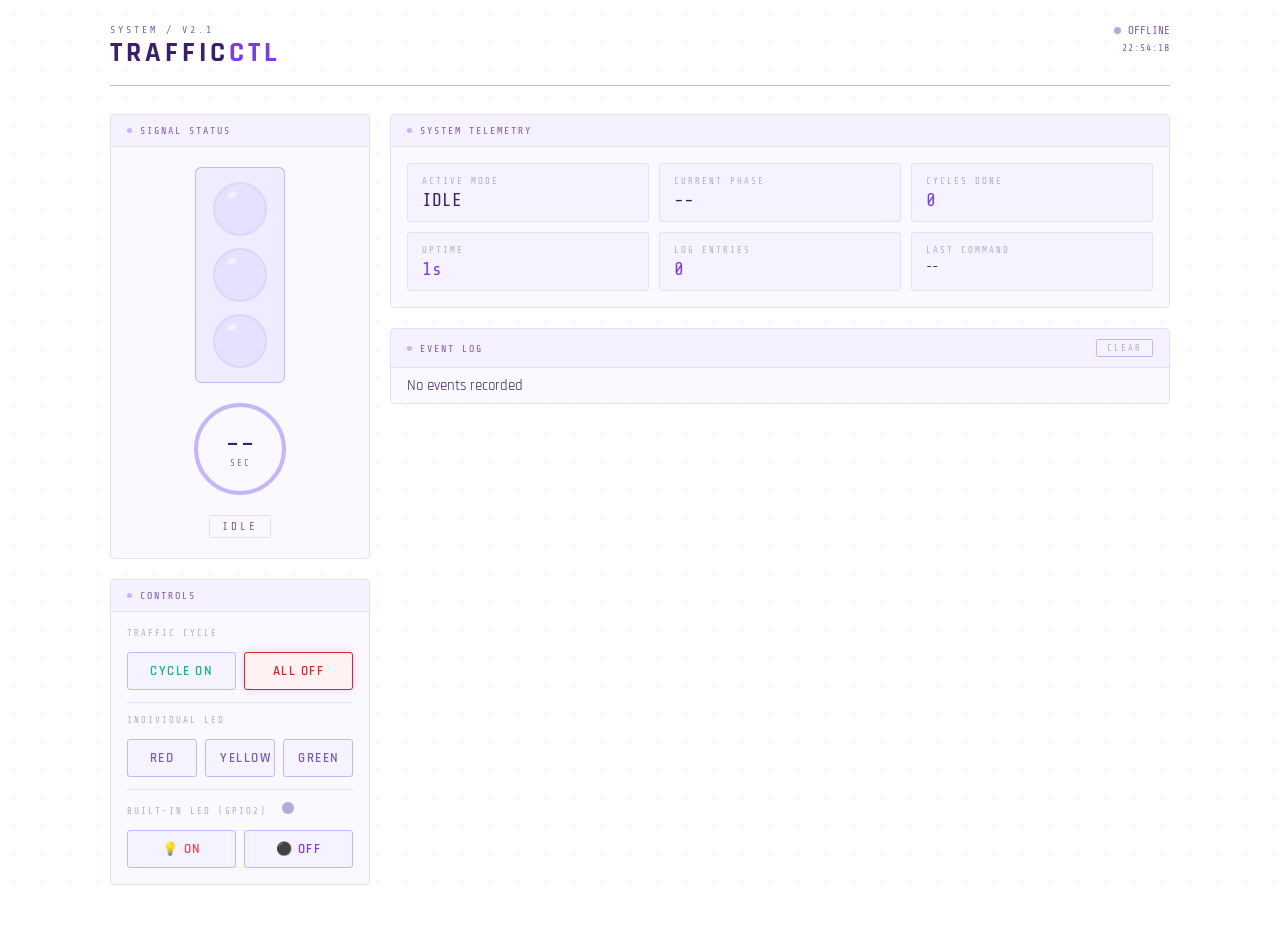
<file: index.html>
<!DOCTYPE html>
<html lang="en">

<head>
    <meta charset="UTF-8" />
    <meta name="viewport" content="width=device-width, initial-scale=1.0" />
    <title>TRAFFICCTL / ESP32 — BUILT-IN LED FIXED</title>
    <link
        href="https://fonts.googleapis.com/css2?family=Share+Tech+Mono&family=Rajdhani:wght@300;400;600;700&display=swap"
        rel="stylesheet" />
    <style>
        *,
        *::before,
        *::after {
            box-sizing: border-box;
            margin: 0;
            padding: 0;
        }

        :root {
            --bg: #ffffff;
            --bg2: #f5f3ff;
            --surface: #faf9ff;
            --border: #e4deff;
            --border2: #c4b5fd;
            --text: #3b1f6e;
            --text-dim: #7c5cb4;
            --text-muted: #b8a8d8;
            --accent: #7c3aed;
            --accent2: #5b21b6;
            --red: #ef4444;
            --red-glow: rgba(239, 68, 68, 0.35);
            --red-dim: #fef2f2;
            --yellow: #f59e0b;
            --yellow-glow: rgba(245, 158, 11, 0.35);
            --yellow-dim: #fffbeb;
            --green: #10b981;
            --green-glow: rgba(16, 185, 129, 0.35);
            --green-dim: #ecfdf5;
            --builtin: #7c3aed;
            --builtin-glow: rgba(124, 58, 237, 0.3);
            --font-mono: 'Share Tech Mono', monospace;
            --font-ui: 'Rajdhani', sans-serif;
        }

        html,
        body {
            height: 100%;
            background: var(--bg);
            color: var(--text);
            font-family: var(--font-ui);
            font-size: 15px;
            overflow-x: hidden;
        }

        body::after {
            content: '';
            position: fixed;
            inset: 0;
            background-image: radial-gradient(circle, rgba(124, 58, 237, 0.08) 1px, transparent 1px);
            background-size: 28px 28px;
            pointer-events: none;
            z-index: 0;
        }

        .wrapper {
            position: relative;
            z-index: 1;
            max-width: 1100px;
            margin: 0 auto;
            padding: 24px 20px 60px;
        }

        header {
            display: flex;
            align-items: flex-start;
            justify-content: space-between;
            border-bottom: 1px solid var(--border2);
            padding-bottom: 18px;
            margin-bottom: 28px;
        }

        .logo-block .sys-label {
            font-family: var(--font-mono);
            font-size: 10px;
            color: var(--text-dim);
            letter-spacing: 3px;
            text-transform: uppercase;
            margin-bottom: 4px;
        }

        .logo-block h1 {
            font-size: 28px;
            font-weight: 700;
            letter-spacing: 4px;
            color: var(--text);
            line-height: 1;
        }

        .logo-block h1 span {
            color: var(--accent);
        }

        .status-bar {
            text-align: right;
            font-family: var(--font-mono);
            font-size: 11px;
        }

        .status-bar .conn {
            display: inline-flex;
            align-items: center;
            gap: 7px;
            color: var(--text-dim);
        }

        .status-bar .dot {
            width: 7px;
            height: 7px;
            border-radius: 50%;
            background: var(--text-muted);
            transition: background .4s, box-shadow .4s;
        }

        .status-bar .dot.live {
            background: var(--accent);
            box-shadow: 0 0 8px var(--builtin-glow);
            animation: pulse 2s infinite;
        }

        .status-bar .time-display {
            color: var(--text-dim);
            margin-top: 5px;
            font-size: 10px;
            letter-spacing: 1px;
        }

        @keyframes pulse {

            0%,
            100% {
                opacity: 1;
            }

            50% {
                opacity: 0.5;
            }
        }

        .main-grid {
            display: grid;
            grid-template-columns: 260px 1fr;
            gap: 20px;
            align-items: start;
        }

        .panel {
            background: var(--surface);
            border: 1px solid var(--border);
            border-radius: 4px;
            overflow: hidden;
        }

        .panel-header {
            display: flex;
            align-items: center;
            gap: 8px;
            padding: 10px 16px;
            border-bottom: 1px solid var(--border);
            background: rgba(124, 58, 237, 0.04);
        }

        .panel-header .ph-label {
            font-family: var(--font-mono);
            font-size: 10px;
            letter-spacing: 2px;
            text-transform: uppercase;
            color: var(--text-dim);
        }

        .panel-header .ph-dot {
            width: 5px;
            height: 5px;
            border-radius: 50%;
            background: var(--border2);
        }

        .panel-body {
            padding: 16px;
        }

        .tl-panel .panel-body {
            display: flex;
            flex-direction: column;
            align-items: center;
            gap: 16px;
            padding: 20px 16px;
        }

        .traffic-light-housing {
            width: 90px;
            background: #f0ecff;
            border: 1px solid var(--border2);
            border-radius: 6px;
            padding: 14px 12px;
            display: flex;
            flex-direction: column;
            align-items: center;
            gap: 12px;
            position: relative;
        }

        .traffic-light-housing::before {
            content: '';
            position: absolute;
            inset: -1px;
            border-radius: 6px;
            border: 1px solid transparent;
            background: linear-gradient(180deg, var(--border2), transparent) border-box;
            -webkit-mask: linear-gradient(#fff 0 0) padding-box, linear-gradient(#fff 0 0);
            -webkit-mask-composite: destination-out;
            mask-composite: exclude;
            pointer-events: none;
        }

        .tl-lens {
            width: 54px;
            height: 54px;
            border-radius: 50%;
            border: 2px solid #ddd4ff;
            background: #e8e0ff;
            position: relative;
            transition: background .4s, box-shadow .6s;
        }

        .tl-lens::after {
            content: '';
            position: absolute;
            top: 8px;
            left: 12px;
            width: 10px;
            height: 6px;
            background: rgba(255, 255, 255, 0.5);
            border-radius: 50%;
            transform: rotate(-30deg);
        }

        .tl-lens.red-active {
            background: var(--red);
            box-shadow: 0 0 24px 6px var(--red-glow), inset 0 0 12px rgba(255, 255, 255, 0.1);
        }

        .tl-lens.yellow-active {
            background: var(--yellow);
            box-shadow: 0 0 24px 6px var(--yellow-glow), inset 0 0 12px rgba(255, 255, 255, 0.1);
        }

        .tl-lens.green-active {
            background: var(--green);
            box-shadow: 0 0 24px 6px var(--green-glow), inset 0 0 12px rgba(255, 255, 255, 0.1);
        }

        .countdown-ring {
            position: relative;
            width: 100px;
            height: 100px;
        }

        .countdown-ring svg {
            transform: rotate(-90deg);
            width: 100%;
            height: 100%;
        }

        .ring-bg {
            fill: none;
            stroke: var(--border2);
            stroke-width: 4;
        }

        .ring-fill {
            fill: none;
            stroke-width: 4;
            stroke-linecap: round;
            transition: stroke-dashoffset .9s linear, stroke .4s;
        }

        .countdown-ring .ring-center {
            position: absolute;
            inset: 0;
            display: flex;
            flex-direction: column;
            align-items: center;
            justify-content: center;
        }

        .countdown-ring .ring-center .cnt-num {
            font-family: var(--font-mono);
            font-size: 28px;
            color: var(--text);
            line-height: 1;
        }

        .countdown-ring .ring-center .cnt-unit {
            font-family: var(--font-mono);
            font-size: 9px;
            color: var(--text-dim);
            letter-spacing: 2px;
        }

        .phase-label {
            font-family: var(--font-mono);
            font-size: 11px;
            letter-spacing: 3px;
            text-transform: uppercase;
            padding: 4px 12px;
            border-radius: 2px;
            color: var(--text-dim);
            border: 1px solid var(--border);
            transition: color .4s, border-color .4s, background .4s;
        }

        .phase-label.red {
            color: var(--red);
            border-color: var(--red);
            background: var(--red-dim);
        }

        .phase-label.yellow {
            color: var(--yellow);
            border-color: var(--yellow);
            background: var(--yellow-dim);
        }

        .phase-label.green {
            color: var(--green);
            border-color: var(--green);
            background: var(--green-dim);
        }

        .btn-group {
            display: flex;
            flex-direction: column;
            gap: 8px;
        }

        .btn-row {
            display: flex;
            gap: 8px;
        }

        .btn {
            flex: 1;
            font-family: var(--font-ui);
            font-size: 13px;
            font-weight: 600;
            letter-spacing: 1.5px;
            text-transform: uppercase;
            padding: 10px 14px;
            border: 1px solid var(--border2);
            border-radius: 3px;
            background: var(--bg2);
            color: var(--text-dim);
            cursor: pointer;
            transition: all .2s;
            position: relative;
            overflow: hidden;
            white-space: nowrap;
        }

        .btn::before {
            content: '';
            position: absolute;
            inset: 0;
            background: currentColor;
            opacity: 0;
            transition: opacity .2s;
        }

        .btn:hover {
            color: var(--text);
            border-color: var(--accent);
            background: #f0ecff;
        }

        .btn.active {
            border-color: currentColor;
            color: var(--text);
            background: #ede9ff;
            box-shadow: 0 0 8px rgba(124, 58, 237, 0.2);
        }

        .btn.traffic-btn {
            color: var(--green);
        }

        .btn.traffic-btn.active {
            color: #059669;
            background: var(--green-dim);
            box-shadow: 0 0 14px rgba(16, 185, 129, 0.2);
        }

        .btn.off-btn {
            color: var(--red);
        }

        .btn.off-btn.active {
            color: #dc2626;
            background: var(--red-dim);
        }

        .btn.red-btn.active {
            background: var(--red-dim);
        }

        .btn.yellow-btn.active {
            background: var(--yellow-dim);
        }

        .btn.green-btn.active {
            background: var(--green-dim);
        }

        .btn.builtin-btn {
            color: var(--accent);
        }

        .btn.builtin-btn.active {
            background: var(--green-dim);
            color: #059669;
            border-color: #059669;
        }

        .btn.builtin-off-btn.active {
            background: var(--red-dim);
            color: #dc2626;
            border-color: #dc2626;
        }

        .divider {
            height: 1px;
            background: var(--border);
            margin: 4px 0;
        }

        .section-label {
            font-family: var(--font-mono);
            font-size: 9px;
            letter-spacing: 2px;
            text-transform: uppercase;
            color: var(--text-muted);
            margin-bottom: 6px;
        }

        .right-col {
            display: flex;
            flex-direction: column;
            gap: 20px;
        }

        .status-grid {
            display: grid;
            grid-template-columns: repeat(3, 1fr);
            gap: 10px;
        }

        .stat-cell {
            background: var(--bg2);
            border: 1px solid var(--border);
            border-radius: 3px;
            padding: 12px 14px;
        }

        .stat-cell .sc-label {
            font-family: var(--font-mono);
            font-size: 9px;
            letter-spacing: 2px;
            text-transform: uppercase;
            color: var(--text-muted);
            margin-bottom: 5px;
        }

        .stat-cell .sc-value {
            font-family: var(--font-mono);
            font-size: 18px;
            color: var(--text);
            line-height: 1;
        }

        .stat-cell .sc-value.green {
            color: var(--green);
        }

        .stat-cell .sc-value.yellow {
            color: var(--yellow);
        }

        .stat-cell .sc-value.red {
            color: var(--red);
        }

        .stat-cell .sc-value.accent {
            color: var(--accent);
        }

        .log-panel {
            flex: 1;
        }

        .log-list {
            list-style: none;
            max-height: 340px;
            overflow-y: auto;
            scrollbar-width: thin;
            scrollbar-color: var(--border2) transparent;
            display: flex;
            flex-direction: column;
            gap: 0;
        }

        .log-list::-webkit-scrollbar {
            width: 4px;
        }

        .log-list::-webkit-scrollbar-track {
            background: transparent;
        }

        .log-list::-webkit-scrollbar-thumb {
            background: var(--border2);
            border-radius: 2px;
        }

        .log-item {
            display: flex;
            align-items: baseline;
            gap: 12px;
            padding: 8px 0;
            border-bottom: 1px solid rgba(17, 34, 51, 0.6);
            animation: fadeIn .35s ease;
        }

        @keyframes fadeIn {
            from {
                opacity: 0;
                transform: translateY(-4px);
            }

            to {
                opacity: 1;
                transform: none;
            }
        }

        .log-item .li-time {
            font-family: var(--font-mono);
            font-size: 10px;
            color: var(--text-muted);
            white-space: nowrap;
            min-width: 90px;
        }

        .log-item .li-dot {
            width: 4px;
            height: 4px;
            border-radius: 50%;
            flex-shrink: 0;
            margin-top: 4px;
        }

        .log-item .li-msg {
            font-size: 13px;
            color: var(--text-dim);
            line-height: 1.4;
        }

        .log-item.ev-green .li-dot {
            background: var(--green);
        }

        .log-item.ev-yellow .li-dot {
            background: var(--yellow);
        }

        .log-item.ev-red .li-dot {
            background: var(--red);
        }

        .log-item.ev-blue .li-dot {
            background: var(--accent);
        }

        .log-item.ev-off .li-dot {
            background: var(--text-muted);
        }

        .log-item.ev-green .li-msg {
            color: #059669;
        }

        .log-item.ev-yellow .li-msg {
            color: #d97706;
        }

        .log-item.ev-red .li-msg {
            color: #dc2626;
        }

        .log-item.ev-blue .li-msg {
            color: var(--accent);
        }

        .toast-area {
            position: fixed;
            bottom: 24px;
            right: 24px;
            z-index: 100;
            display: flex;
            flex-direction: column;
            gap: 8px;
            pointer-events: none;
        }

        .toast {
            font-family: var(--font-mono);
            font-size: 11px;
            letter-spacing: 1px;
            padding: 8px 16px;
            background: #fff;
            border: 1px solid var(--border2);
            border-left: 3px solid var(--accent);
            color: var(--text);
            border-radius: 2px;
            box-shadow: 0 4px 20px rgba(124, 58, 237, 0.15);
            animation: toastIn .3s ease, toastOut .3s ease 2.7s forwards;
            pointer-events: auto;
        }

        @keyframes toastIn {
            from {
                opacity: 0;
                transform: translateX(20px);
            }

            to {
                opacity: 1;
                transform: none;
            }
        }

        @keyframes toastOut {
            from {
                opacity: 1;
            }

            to {
                opacity: 0;
            }
        }

        .builtin-indicator {
            display: inline-block;
            width: 12px;
            height: 12px;
            border-radius: 50%;
            margin-left: 8px;
            background: var(--text-muted);
            transition: all 0.3s;
        }

        .builtin-indicator.on {
            background: var(--accent);
            box-shadow: 0 0 8px var(--accent);
        }

        @media (max-width: 700px) {
            .main-grid {
                grid-template-columns: 1fr;
            }

            .status-grid {
                grid-template-columns: 1fr 1fr;
            }
        }
    </style>
</head>

<body>
    <div class="wrapper">
        <header>
            <div class="logo-block">
                <div class="sys-label">System / v2.1</div>
                <h1>TRAFFIC<span>CTL</span></h1>
            </div>
            <div class="status-bar">
                <div class="conn"><span class="dot" id="conn-dot"></span><span id="conn-label">CONNECTING</span></div>
                <div class="time-display" id="clock">--:--:--</div>
            </div>
        </header>
        <div class="main-grid">
            <div style="display:flex;flex-direction:column;gap:20px;">
                <div class="panel tl-panel">
                    <div class="panel-header">
                        <div class="ph-dot"></div>
                        <div class="ph-label">Signal Status</div>
                    </div>
                    <div class="panel-body">
                        <div class="traffic-light-housing">
                            <div class="tl-lens" id="lens-red"></div>
                            <div class="tl-lens" id="lens-yellow"></div>
                            <div class="tl-lens" id="lens-green"></div>
                        </div>
                        <div class="countdown-ring"><svg viewBox="0 0 100 100">
                                <circle class="ring-bg" cx="50" cy="50" r="44" />
                                <circle class="ring-fill" id="ring-fill" cx="50" cy="50" r="44"
                                    stroke-dasharray="276.46" stroke-dashoffset="276.46" stroke="var(--text-dim)" />
                            </svg>
                            <div class="ring-center">
                                <div class="cnt-num" id="cnt-num">--</div>
                                <div class="cnt-unit">SEC</div>
                            </div>
                        </div>
                        <div class="phase-label" id="phase-label">IDLE</div>
                    </div>
                </div>
                <div class="panel">
                    <div class="panel-header">
                        <div class="ph-dot"></div>
                        <div class="ph-label">Controls</div>
                    </div>
                    <div class="panel-body">
                        <div class="btn-group">
                            <div class="section-label">Traffic Cycle</div>
                            <div class="btn-row"><button class="btn traffic-btn" id="btn-traffic-on">CYCLE
                                    ON</button><button class="btn off-btn" id="btn-traffic-off">ALL OFF</button></div>
                            <div class="divider"></div>
                            <div class="section-label">Individual LED</div>
                            <div class="btn-row"><button class="btn red-btn" id="btn-red">RED</button><button
                                    class="btn yellow-btn" id="btn-yellow">YELLOW</button><button class="btn green-btn"
                                    id="btn-green">GREEN</button></div>
                            <div class="divider"></div>
                            <div class="section-label">Built-in LED (GPIO2) <span id="builtin-status"
                                    class="builtin-indicator"></span></div>
                            <div class="btn-row"><button class="btn off-btn builtin-off-btn" id="btn-builtin-off">💡
                                    ON</button><button class="btn builtin-btn" id="btn-builtin-on">
                                    ⚫ OFF</button>
                            </div>
                        </div>
                    </div>
                </div>
            </div>
            <div class="right-col">
                <div class="panel">
                    <div class="panel-header">
                        <div class="ph-dot"></div>
                        <div class="ph-label">System Telemetry</div>
                    </div>
                    <div class="panel-body">
                        <div class="status-grid">
                            <div class="stat-cell">
                                <div class="sc-label">Active Mode</div>
                                <div class="sc-value" id="stat-mode">IDLE</div>
                            </div>
                            <div class="stat-cell">
                                <div class="sc-label">Current Phase</div>
                                <div class="sc-value" id="stat-phase">--</div>
                            </div>
                            <div class="stat-cell">
                                <div class="sc-label">Cycles Done</div>
                                <div class="sc-value accent" id="stat-cycles">0</div>
                            </div>
                            <div class="stat-cell">
                                <div class="sc-label">Uptime</div>
                                <div class="sc-value accent" id="stat-uptime">0s</div>
                            </div>
                            <div class="stat-cell">
                                <div class="sc-label">Log Entries</div>
                                <div class="sc-value accent" id="stat-entries">0</div>
                            </div>
                            <div class="stat-cell">
                                <div class="sc-label">Last Command</div>
                                <div class="sc-value" id="stat-lastcmd" style="font-size:12px;">--</div>
                            </div>
                        </div>
                    </div>
                </div>
                <div class="panel log-panel">
                    <div class="panel-header" style="justify-content:space-between;">
                        <div style="display:flex;align-items:center;gap:8px;">
                            <div class="ph-dot"></div>
                            <div class="ph-label">Event Log</div>
                        </div><button id="clearLogBtn"
                            style="font-family:var(--font-mono);font-size:9px;letter-spacing:2px;background:var(--bg2);border:1px solid var(--border2);color:var(--text-muted);padding:3px 10px;cursor:pointer;border-radius:2px;">CLEAR</button>
                    </div>
                    <div class="panel-body" style="padding:8px 16px;">
                        <ul class="log-list" id="log-list">
                            <div class="log-empty" id="log-empty">No events recorded</div>
                        </ul>
                    </div>
                </div>
            </div>
        </div>
    </div>
    <div class="toast-area" id="toast-area"></div>

    <script>
        // ======================= BUILT-IN LED FIXED =========================
        const SUPABASE_URL = 'https://smjagmrdwkjdstipxfvd.supabase.co';
        const SUPABASE_KEY = 'eyJhbGciOiJIUzI1NiIsInR5cCI6IkpXVCJ9.eyJpc3MiOiJzdXBhYmFzZSIsInJlZiI6InNtamFnbXJkd2tqZHN0aXB4ZnZkIiwicm9sZSI6ImFub24iLCJpYXQiOjE3NzQ1OTM4NzcsImV4cCI6MjA5MDE2OTg3N30.77N8ecwRidtqJ4kw0q9BrGzltpoOKJl5wnxKsNgY-fU';
        const HEADERS = { 'Content-Type': 'application/json', 'apikey': SUPABASE_KEY, 'Authorization': 'Bearer ' + SUPABASE_KEY, 'Prefer': 'return=minimal' };

        // DOM elements
        const lens = { red: document.getElementById('lens-red'), yellow: document.getElementById('lens-yellow'), green: document.getElementById('lens-green') };
        const ringFill = document.getElementById('ring-fill');
        const cntNum = document.getElementById('cnt-num');
        const phaseLabelEl = document.getElementById('phase-label');
        const statMode = document.getElementById('stat-mode'), statPhase = document.getElementById('stat-phase'), statCycles = document.getElementById('stat-cycles');
        const statEntries = document.getElementById('stat-entries'), statLastCmd = document.getElementById('stat-lastcmd');
        const logList = document.getElementById('log-list');
        const builtinStatus = document.getElementById('builtin-status');

        let activeMode = 'idle';
        let currentPhaseUI = 'none';
        let countdownTimer = null;
        let cycleTimer = null;
        let cyclesDone = 0;
        let logEntries = [];
        let startTime = Date.now();
        let localCountdownValue = 0;
        let localMaxCountdown = 60;
        let builtinLEDState = false; // false = OFF, true = ON

        const PHASE_DUR = { green: 60, yellow: 10, red: 60 };
        const PHASE_SEQ = ['green', 'yellow', 'red'];
        const ACTIVE_BTN_IDS = ['btn-traffic-on', 'btn-traffic-off', 'btn-red', 'btn-yellow', 'btn-green', 'btn-builtin-on', 'btn-builtin-off'];

        function toast(msg) { const t = document.createElement('div'); t.className = 'toast'; t.textContent = msg; document.getElementById('toast-area').appendChild(t); setTimeout(() => t.remove(), 3200); }
        function fmt(d) { return d.toLocaleTimeString('en-US', { hour12: false, hour: '2-digit', minute: '2-digit', second: '2-digit' }); }
        function setConnected(ok) { document.getElementById('conn-dot').classList.toggle('live', ok); document.getElementById('conn-label').textContent = ok ? 'SUPABASE LIVE' : 'OFFLINE'; }
        setInterval(() => document.getElementById('clock').textContent = fmt(new Date()), 1000);
        setInterval(() => { const s = Math.floor((Date.now() - startTime) / 1000); const h = Math.floor(s / 3600), m = Math.floor((s % 3600) / 60), sec = s % 60; document.getElementById('stat-uptime').textContent = h ? `${h}h ${m}m` : m ? `${m}m ${sec}s` : `${sec}s`; }, 1000);

        function updateBuiltinIndicator() {
            if (builtinLEDState) {
                builtinStatus.classList.add('on');
                builtinStatus.style.background = 'var(--accent)';
            } else {
                builtinStatus.classList.remove('on');
                builtinStatus.style.background = 'var(--text-muted)';
            }
        }

        function setActiveBtn(id) {
            ACTIVE_BTN_IDS.forEach(bid => {
                const el = document.getElementById(bid);
                if (el) {
                    el.classList.remove('active');
                    // Remove specific classes for built-in buttons
                    if (bid === 'btn-builtin-on') el.classList.remove('builtin-btn-active');
                    if (bid === 'btn-builtin-off') el.classList.remove('builtin-off-btn-active');
                }
            });
            if (id) {
                const el = document.getElementById(id);
                if (el) {
                    el.classList.add('active');
                    // Add specific styling for built-in buttons
                    if (id === 'btn-builtin-on') el.classList.add('builtin-btn-active');
                    if (id === 'btn-builtin-off') el.classList.add('builtin-off-btn-active');
                }
            }
        }

        function setLens(phase) { ['red', 'yellow', 'green'].forEach(c => { lens[c].className = 'tl-lens' + (phase === c ? ` ${c}-active` : ''); }); }
        function setPhaseLabel(phase) { const map = { green: 'GO', yellow: 'READY', red: 'STOP', none: 'IDLE', idle: 'IDLE', builtin: 'BUILT-IN', manual: 'MANUAL' }; phaseLabelEl.textContent = (map[phase] || phase).toUpperCase(); phaseLabelEl.className = 'phase-label ' + (phase === 'green' ? 'green' : phase === 'yellow' ? 'yellow' : phase === 'red' ? 'red' : ''); }
        function updateRing(sec, max, phase) { const circumference = 276.46; const offset = circumference - (sec / max) * circumference; ringFill.style.strokeDashoffset = Math.max(0, Math.min(circumference, offset)); const colorMap = { green: 'var(--green)', yellow: 'var(--yellow)', red: 'var(--red)' }; ringFill.style.stroke = colorMap[phase] || 'var(--text-dim)'; cntNum.textContent = (sec > 0 && sec <= 999) ? sec : '--'; }
        function updateStatsUI() { statPhase.textContent = (currentPhaseUI === 'none' ? '--' : currentPhaseUI.toUpperCase()); statPhase.className = 'sc-value ' + (currentPhaseUI === 'green' ? 'green' : currentPhaseUI === 'yellow' ? 'yellow' : currentPhaseUI === 'red' ? 'red' : ''); statEntries.textContent = logEntries.length; statCycles.textContent = cyclesDone; }
        function setModeDisplay(mode) { const map = { idle: 'IDLE', traffic: 'CYCLE', red_only: 'RED (MANUAL)', yellow_only: 'YELLOW (MANUAL)', green_only: 'GREEN (MANUAL)', builtin_only: 'BUILT-IN' }; statMode.textContent = map[mode] || mode.toUpperCase(); }

        function addLogUI(event, timestamp) { const time = timestamp ? new Date(timestamp) : new Date(); logEntries.unshift({ event, time }); const emptyDiv = document.getElementById('log-empty'); if (emptyDiv) emptyDiv.remove(); const li = document.createElement('li'); let cls = 'ev-off'; if (event.toLowerCase().includes('green')) cls = 'ev-green'; else if (event.toLowerCase().includes('yellow')) cls = 'ev-yellow'; else if (event.toLowerCase().includes('red')) cls = 'ev-red'; else if (event.toLowerCase().includes('built')) cls = 'ev-blue'; li.className = `log-item ${cls}`; li.innerHTML = `<span class="li-time">${fmt(time)}</span><span class="li-dot"></span><span class="li-msg">${event}</span>`; logList.insertBefore(li, logList.firstChild); while (logList.children.length > 80) logList.removeChild(logList.lastChild); statEntries.textContent = logEntries.length; }
        function clearLogs() { logEntries = []; logList.innerHTML = '<div class="log-empty" id="log-empty">No events recorded</div>'; statEntries.textContent = '0'; toast('Logs cleared locally'); }

        function stopCountdownAndCycle() { if (countdownTimer) { clearInterval(countdownTimer); countdownTimer = null; } if (cycleTimer) { clearTimeout(cycleTimer); cycleTimer = null; } }
        function startLocalCountdown(phase, secondsLeft) { stopCountdownAndCycle(); currentPhaseUI = phase; localCountdownValue = secondsLeft; localMaxCountdown = PHASE_DUR[phase] || 60; setLens(phase); setPhaseLabel(phase); updateRing(localCountdownValue, localMaxCountdown, phase); updateStatsUI(); countdownTimer = setInterval(() => { if (localCountdownValue > 0) { localCountdownValue--; updateRing(localCountdownValue, localMaxCountdown, currentPhaseUI); } else { if (countdownTimer) clearInterval(countdownTimer); countdownTimer = null; } }, 1000); }

        function applyLocalStateFromAction(action) {
            stopCountdownAndCycle();
            setActiveBtn(null);
            if (action === 'traffic_on') {
                activeMode = 'traffic';
                setModeDisplay('traffic');
                setActiveBtn('btn-traffic-on');
                startTrafficCycleUI();
            } else if (action === 'all_off') {
                activeMode = 'idle';
                setModeDisplay('idle');
                setActiveBtn('btn-traffic-off');
                cyclesDone = 0;
                statCycles.textContent = 0;
                currentPhaseUI = 'none';
                setLens('none');
                setPhaseLabel('none');
                updateRing(0, 60, 'none');
                updateStatsUI();
            } else if (action === 'red_on') {
                activeMode = 'red_only';
                setModeDisplay('red_only');
                setActiveBtn('btn-red');
                setLens('red');
                setPhaseLabel('red');
                currentPhaseUI = 'red';
                updateRing(0, 60, 'red');
                updateStatsUI();
            } else if (action === 'yellow_on') {
                activeMode = 'yellow_only';
                setModeDisplay('yellow_only');
                setActiveBtn('btn-yellow');
                setLens('yellow');
                setPhaseLabel('yellow');
                currentPhaseUI = 'yellow';
                updateRing(0, 60, 'yellow');
                updateStatsUI();
            } else if (action === 'green_on') {
                activeMode = 'green_only';
                setModeDisplay('green_only');
                setActiveBtn('btn-green');
                setLens('green');
                setPhaseLabel('green');
                currentPhaseUI = 'green';
                updateRing(0, 60, 'green');
                updateStatsUI();
            } else if (action === 'builtin_on') {
                activeMode = 'builtin_only';
                setModeDisplay('builtin_only');
                setActiveBtn('btn-builtin-on');
                builtinLEDState = true;
                updateBuiltinIndicator();
                setPhaseLabel('builtin');
                // Don't show toast here - it's handled by the command response
            } else if (action === 'builtin_off') {
                setActiveBtn('btn-builtin-off');
                builtinLEDState = false;
                updateBuiltinIndicator();
                if (activeMode === 'builtin_only') {
                    activeMode = 'idle';
                    setModeDisplay('idle');
                }
                setPhaseLabel('none');
                // Don't show toast here - it's handled by the command response
            }
        }

        function startTrafficCycleUI() { let idx = 0; function nextPhase() { if (activeMode !== 'traffic') return; const ph = PHASE_SEQ[idx]; startLocalCountdown(ph, PHASE_DUR[ph]); idx = (idx + 1) % PHASE_SEQ.length; if (idx === 0) { cyclesDone++; statCycles.textContent = cyclesDone; } cycleTimer = setTimeout(nextPhase, PHASE_DUR[ph] * 1000); } nextPhase(); }

        async function sendCommand(action) {
            try {
                const res = await fetch(`${SUPABASE_URL}/rest/v1/traffic_control`, {
                    method: 'POST',
                    headers: HEADERS,
                    body: JSON.stringify({ action, active: true })
                });
                if (!res.ok) throw new Error(await res.text());
                statLastCmd.textContent = action.toUpperCase();
                toast(`CMD → ${action.toUpperCase()}`);
                setConnected(true);
            } catch (e) {
                console.error(e);
                toast(`ERROR: ${e.message}`);
                setConnected(false);
            }
        }

        async function pollLogsAndState() {
            try {
                const logsRes = await fetch(`${SUPABASE_URL}/rest/v1/traffic_logs?order=created_at.desc&limit=50`,
                    { headers: { 'apikey': SUPABASE_KEY, 'Authorization': 'Bearer ' + SUPABASE_KEY } });
                if (!logsRes.ok) throw new Error();
                const rows = await logsRes.json();
                setConnected(true);
                const ul = logList;
                const existingEvents = new Set();
                Array.from(ul.querySelectorAll('.log-item .li-msg')).forEach(el => existingEvents.add(el.innerText));
                rows.reverse().forEach(r => {
                    const ev = r.event;
                    if (!existingEvents.has(ev) && ev) {
                        addLogUI(ev, r.created_at);
                        existingEvents.add(ev);
                        // Update built-in LED state based on logs
                        if (ev.includes('Built-in ON')) {
                            builtinLEDState = true;
                            updateBuiltinIndicator();
                            if (activeMode !== 'builtin_only') {
                                activeMode = 'builtin_only';
                                setModeDisplay('builtin_only');
                            }
                            setActiveBtn('btn-builtin-on');
                        } else if (ev.includes('Built-in OFF')) {
                            builtinLEDState = false;
                            updateBuiltinIndicator();
                            if (activeMode === 'builtin_only') {
                                activeMode = 'idle';
                                setModeDisplay('idle');
                            }
                            setActiveBtn('btn-builtin-off');
                        }
                    }
                });
                if (rows.length === 0 && ul.children.length === 0) ul.innerHTML = '<div class="log-empty" id="log-empty">No events recorded</div>';
            } catch (e) {
                setConnected(false);
            }
        }

        async function syncHeartbeat() {
            try {
                const cmdRes = await fetch(`${SUPABASE_URL}/rest/v1/traffic_control?order=created_at.desc&limit=1`,
                    { headers: { 'apikey': SUPABASE_KEY, 'Authorization': 'Bearer ' + SUPABASE_KEY } });
                if (cmdRes.ok) {
                    const cmds = await cmdRes.json();
                    if (cmds.length && cmds[0].active === true) {
                        const lastAction = cmds[0].action;
                        if (lastAction) {
                            applyLocalStateFromAction(lastAction);
                        }
                    }
                }
            } catch (e) { }
        }

        // Attach event listeners
        document.getElementById('btn-traffic-on').addEventListener('click', () => sendCommand('traffic_on'));
        document.getElementById('btn-traffic-off').addEventListener('click', () => sendCommand('all_off'));
        document.getElementById('btn-red').addEventListener('click', () => sendCommand('red_on'));
        document.getElementById('btn-yellow').addEventListener('click', () => sendCommand('yellow_on'));
        document.getElementById('btn-green').addEventListener('click', () => sendCommand('green_on'));
        document.getElementById('btn-builtin-on').addEventListener('click', () => sendCommand('builtin_on'));
        document.getElementById('btn-builtin-off').addEventListener('click', () => sendCommand('builtin_off'));
        document.getElementById('clearLogBtn').addEventListener('click', clearLogs);

        // Initial UI sync
        applyLocalStateFromAction('all_off');
        updateBuiltinIndicator();
        setConnected(false);
        pollLogsAndState();
        setInterval(pollLogsAndState, 2800);
        setInterval(syncHeartbeat, 4500);
        toast("✅ Connected · Built-in LED fixed (Active LOW)");
    </script>
</body>

</html>
</file>
